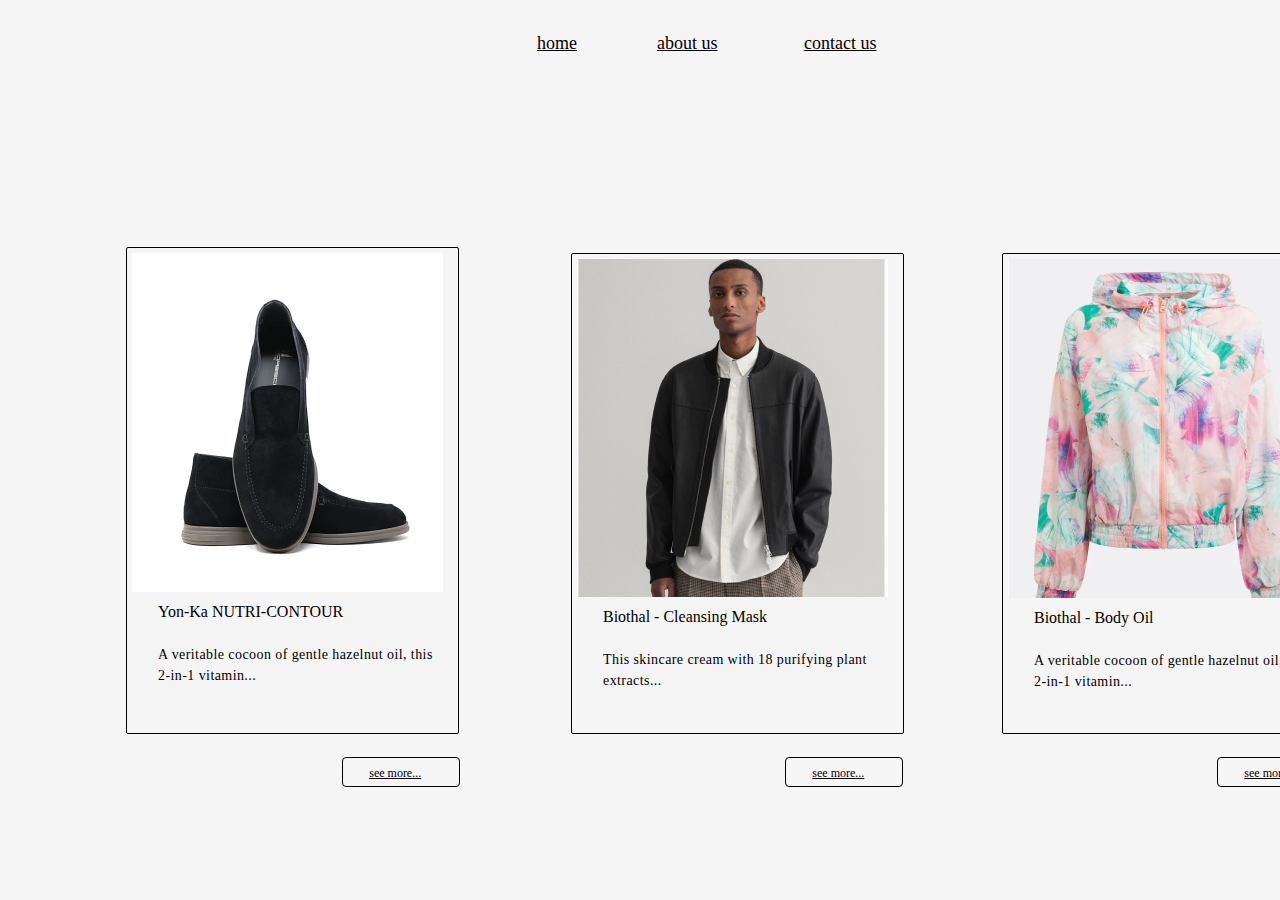
<file: index.html>
<!DOCTYPE html>
<html lang="en">
<head>
    <meta charset="UTF-8">
    <meta http-equiv="X-UA-Compatible" content="IE=edge">
    <meta name="viewport" content="width=device-width, initial-scale=1.0">
    <link rel="stylesheet" href="static/css/style.css">
    <title>home</title>
</head>
<body>
    <header>
        <nav>
            <ul>
                <li class="first">
                <a href="index.html">home</a>
                </li>
                <li class="second">
                    <a href="about.html">about us</a>
                </li>
                <li class="third">
                    <a href="contact.html">contact us</a>
                </li>
            </ul>
        </nav>
    </header>

<main>
    <section class="box-model">
        <div class="box-1">
      <img class="shoes" src="static/image_1.png" alt="shoes">
       <h5>Yon-Ka NUTRI-CONTOUR</h5>
       <p class="Description">A veritable cocoon of gentle hazelnut oil, this 2-in-1 vitamin...</p>
        </div>
        <div class="box-2">
            <img src="static/image_2.png" alt="">
            <h5>Biothal - Cleansing Mask</h5>
            <p class="Description" >This skincare cream with 18 purifying plant extracts...</p>
        </div>
        <div class="box-3">
            <img src="static/image_3.png" alt="">
            <h5>Biothal - Body Oil</h5>
            <p class="Description">A veritable cocoon of gentle hazelnut oil, this 2-in-1 vitamin...</p>
        </div>
    </section>
    <section class="box-model1">
        <div class="boxx-1">
            <a class="see" href="Description.html">see more...</a>
        </div>
        <div class="boxx-2">
           <a class="see" href="Description.html">see more...</a>
        </div>
        <div class="boxx-3">
            <a class="see" href="Description.html">see more...</a>
        </div>
    </section>
   
</main>




</body>
</html>
</file>
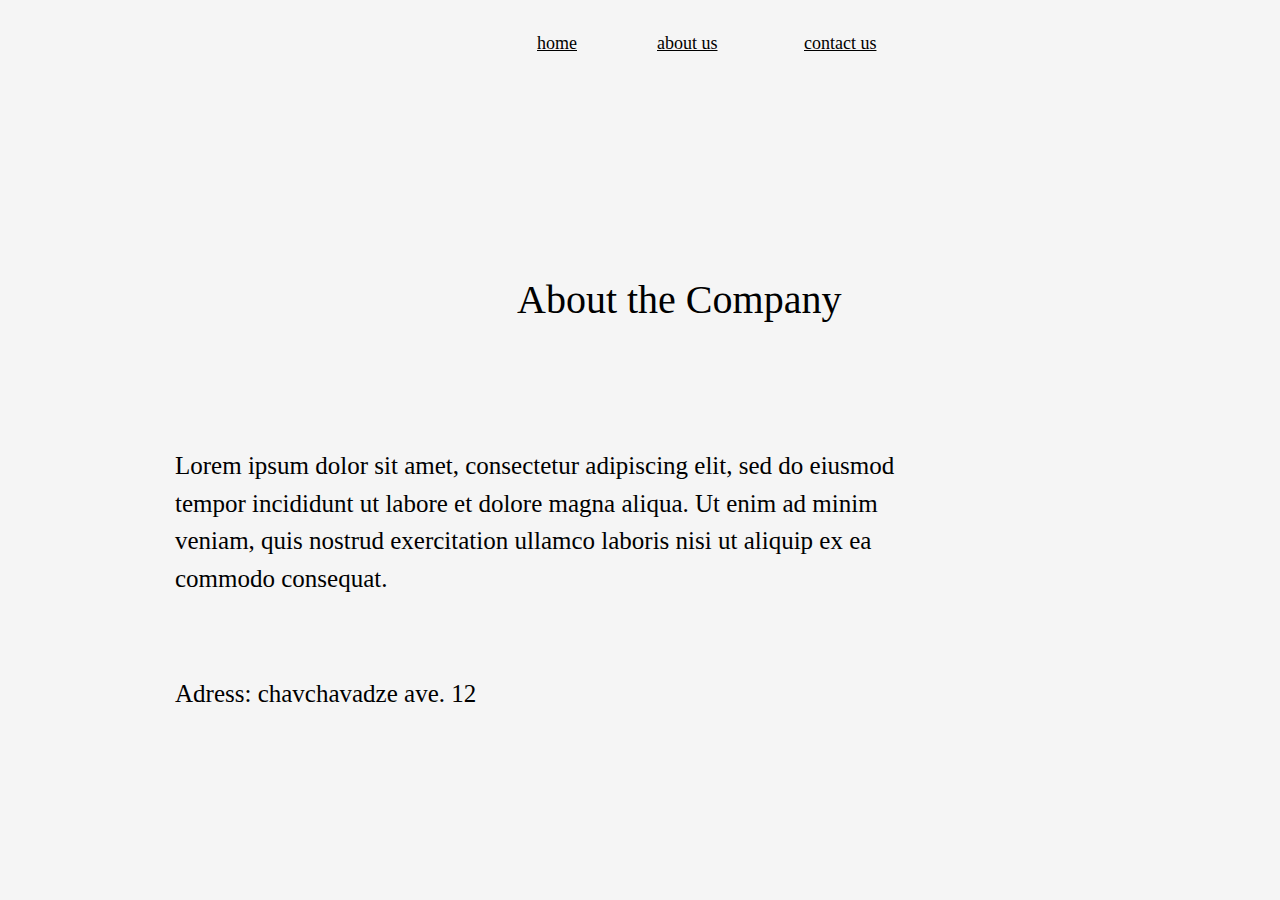
<file: about.html>
<!DOCTYPE html>
<html lang="en">
<head>
    <meta charset="UTF-8">
    <meta http-equiv="X-UA-Compatible" content="IE=edge">
    <meta name="viewport" content="width=device-width, initial-scale=1.0">
    <title>about us</title>
    <link rel="stylesheet" href="static/css/style.css">
</head>
<body>
    <header>
        <nav>
            <ul>
                <li class="first">
                <a href="index.html">home</a>
                </li>
                <li class="second">
                    <a href="about.html">about us</a>
                </li>
                <li class="third">
                    <a href="contact.html">contact us</a>
                </li>
            </ul>
        </nav>

    </header>
<main>

<section>
    <article>   
        <h1 class="companypage">About the Company</h1>
        <p class="about-company">Lorem ipsum dolor sit amet, consectetur adipiscing elit, sed do eiusmod tempor incididunt ut labore et dolore magna aliqua. Ut enim ad minim veniam, quis nostrud exercitation ullamco laboris nisi ut aliquip ex ea commodo consequat.</p>
        <p class="adres_about">Adress: chavchavadze ave. 12</p>
   </article>
</section>



</main>


</body>
</html>
</file>
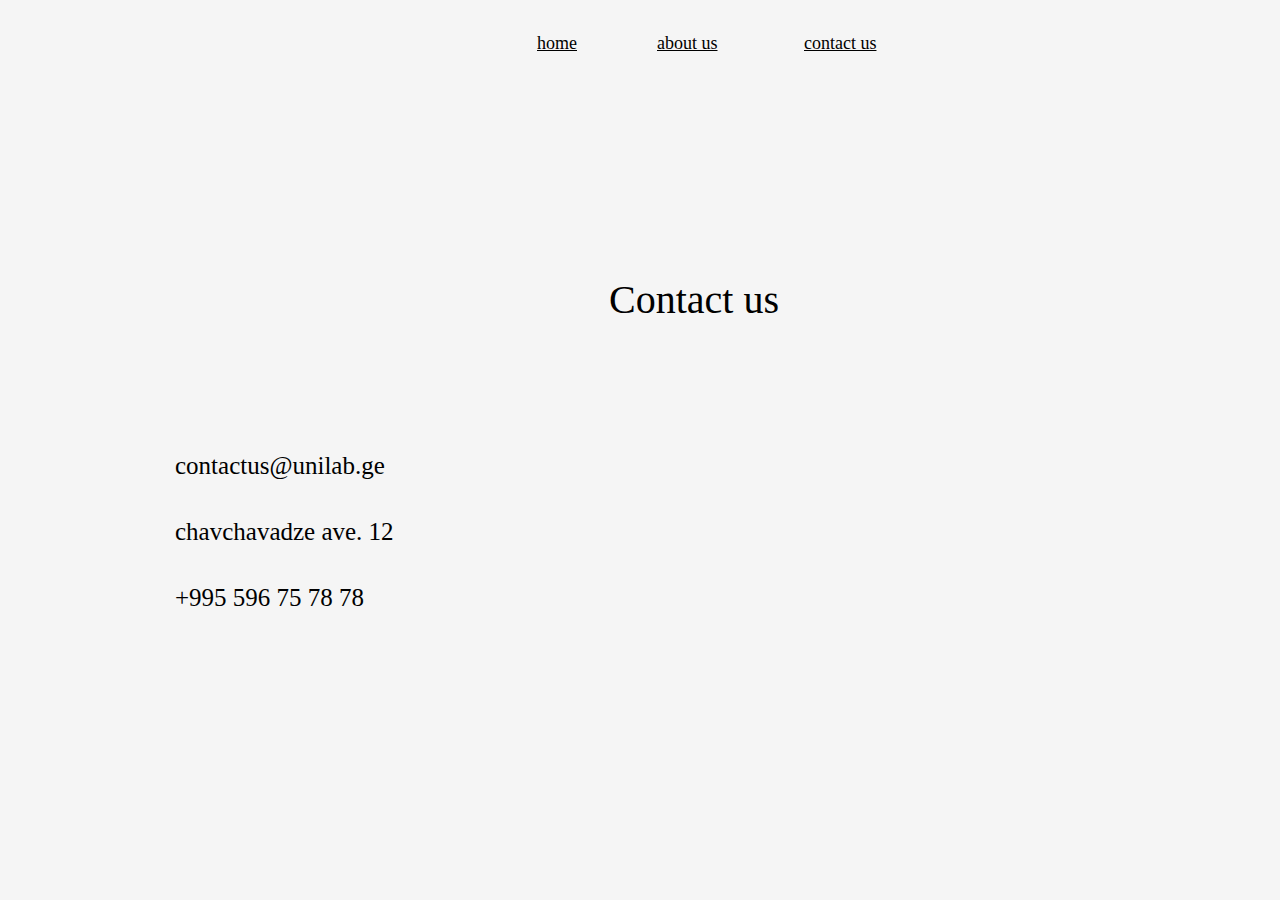
<file: contact.html>
<!DOCTYPE html>
<html lang="en">
<head>
    <meta charset="UTF-8">
    <meta http-equiv="X-UA-Compatible" content="IE=edge">
    <meta name="viewport" content="width=device-width, initial-scale=1.0">
    <title>contact us</title>
    <link rel="stylesheet" href="static/css/style.css">
</head>
<body>
    <header>
        <nav>
            <ul>
                <li class="first">
                <a href="index.html">home</a>
                </li>
                <li class="second">
                    <a href="about.html">about us</a>
                </li>
                <li class="third">
                    <a href="contact.html">contact us</a>
                </li>
            </ul>
        </nav>

    
    </header>

<main>
    <section>
        <div><h1 class="contactpage">Contact us</h1></div>
            
        <div>
            <p class="contact1">contactus@unilab.ge</p>
            <p class="contact2">chavchavadze ave. 12</p>
            <p class="contact3">+995 596 75 78 78</p>
        </div>    
    </section>


</main>





</body>
</html>
</file>
<file: static/css/style.css>
html, body, div, span, applet, object, iframe,
h1, h2, h3, h4, h5, h6, p, blockquote, pre,
a, abbr, acronym, address, big, cite, code,
del, dfn, em, img, ins, kbd, q, s, samp,
small, strike, strong, sub, sup, tt, var,
b, u, i, center,
dl, dt, dd, ol, ul, li,
fieldset, form, label, legend,
table, caption, tbody, tfoot, thead, tr, th, td,
article, aside, canvas, details, embed, 
figure, figcaption, footer, header, hgroup, 
menu, nav, output, ruby, section, summary,
time, mark, audio, video {
	margin: 0;
	padding: 0;
	border: 0;
	font-size: 100%;
	font: inherit;
	vertical-align: baseline;
}
/* HTML5 display-role reset for older browsers */
article, aside, details, figcaption, figure, 
footer, header, hgroup, menu, nav, section {
	display: block;
}
body {
	line-height: 1;
}
ol, ul {
	list-style: none;
}
blockquote, q {
	quotes: none;
}
blockquote:before, blockquote:after,
q:before, q:after {
	content: '';
	content: none;
}
table {
	border-collapse: collapse;
	border-spacing: 0;
}

/* reset css */

/* main page */

body{
    background-color: 
    #F5F5F5;
}

.first{display: inline; 
    position: absolute;
width: 54px;
height: 27px;
left: 537px;
top: 30px;

font-family: 'Poppins';
font-style: normal;
font-weight: 500;
font-size: 18px;
line-height: 27px;
color: #000000;

}

.second{
    position: absolute;
    width: 81px;
    height: 27px;
    left: 657px;
    top: 30px;
    
    font-family: 'Poppins';
    font-style: normal;
    font-weight: 500;
    font-size: 18px;
    line-height: 27px;
    color: #000000;
}
.third{
    position: absolute;
    width: 100px;
    height: 27px;
    left: 804px;
    top: 30px;
    
    font-family: 'Poppins';
    font-style: normal;
    font-weight: 500;
    font-size: 18px;
    line-height: 27px;
    color: #000000;
}




a{color: black;}

*{box-sizing: border-box}

.box-1{    position: absolute;
    width: 333px;    height: 487px;
    left: 126px;    top: 247px;
    border: 1px solid #000000; border-radius: 2px; padding: 5px;
}
.box-2{    position: absolute;
    width: 333px; height: 481px;
    left: 571px;    top: 253px;
    border: 1px solid #000000; border-radius: 2px; padding: 5px;
}
.box-3{ position: absolute;
    width: 333px; height: 481px; 
    left: 1002px;  top: 253px;
    border: 1px solid #000000; border-radius: 2px; padding: 5px;  border: 1px solid #000000;
   
}

/* first boxes */


.box-model1{ margin-top: 757px;  box-sizing: border-box;  
}
.boxx-1{  position: absolute;
    width: 118px; height: 30px; top: 757px; left: 342px;
    border-radius: 4px; border: 1px solid #000000;
}
.boxx-2{ position: absolute;
    width: 118px; height: 30px; left: 785.12px; top: 757px;
    border: 1px solid #000000; border-radius: 4px;
}
.boxx-3{ position: absolute;
    width: 118px; height: 30px; left: 1217.12px; top: 757px;
    border: 1px solid #000000; border-radius: 4px;
}
/* width: 118px; height: 30px; ----boxis */
.see{position: absolute;
    width: 65.56px; height: 18px; left: 26.22px;  top: 6px;
    font-family: 'Poppins';  font-weight: 400; font-size: 12px; line-height: 18px;
}

h5{
    width: 265.95px; height: 25.52px; margin-left: 26px; margin-top: 5px;
    font-family: 'Poppins';  font-weight: 400; font-size: 16px; line-height: 24px;
    color: #000000;
}


.Description{ 
    width: 282.71px; height: 51.04px; margin-left: 26px;  margin-top: 18.48px;
    font-family: 'Poppins'; font-weight: 400; font-size: 14px;  line-height: 21px;
    letter-spacing: 0.03em;
}

/* main page */

/* about us */

.companypage{ width: 406px; height: 60px; margin-left: 517px; margin-top: 270px;
    font-family: 'Poppins'; font-weight: 400; font-size: 40px; line-height: 60px; color: #000000;
}
.about-company{
    width: 775px; height: 120px; margin-top: 117px; margin-left: 175px;
    font-family: "Poppins";  font-weight: 400; font-size: 25px; line-height: 37.5px; color: #000000;
}
.adres_about{ width: 373px;height: 38px; margin-top: 108px;margin-left: 175px;
font-family: "Poppins"; font-size: 25px; font-weight: 400; line-height: 37.5px; color: #000000;
}


/* contact */
.contactpage{ 
width: 222px; height: 60px; margin-top: 270px; margin-left: 609px; 
font-family: 'Poppins';font-size: 40px; font-weight: 400; line-height: 60px; color: #000000;
}



.contact1{
    width: 268px; height: 38px; margin-top: 117px; margin-left: 175px; 
font-family: 'Poppins'; font-size: 25px; font-weight: 400; line-height: 37.5px;
 }
 .contact2{
    width: 277px; height: 38px; margin-top: 28px; margin-left: 175px; 
font-family: 'Poppins'; font-size: 25px; font-weight: 400; line-height: 37.5px;
 }
 .contact3{
    width: 227px; height: 38px; margin-top: 28px; margin-left: 175px; 
font-family: 'Poppins'; font-size: 25px; font-weight: 400; line-height: 37.5px;
}
</file>
